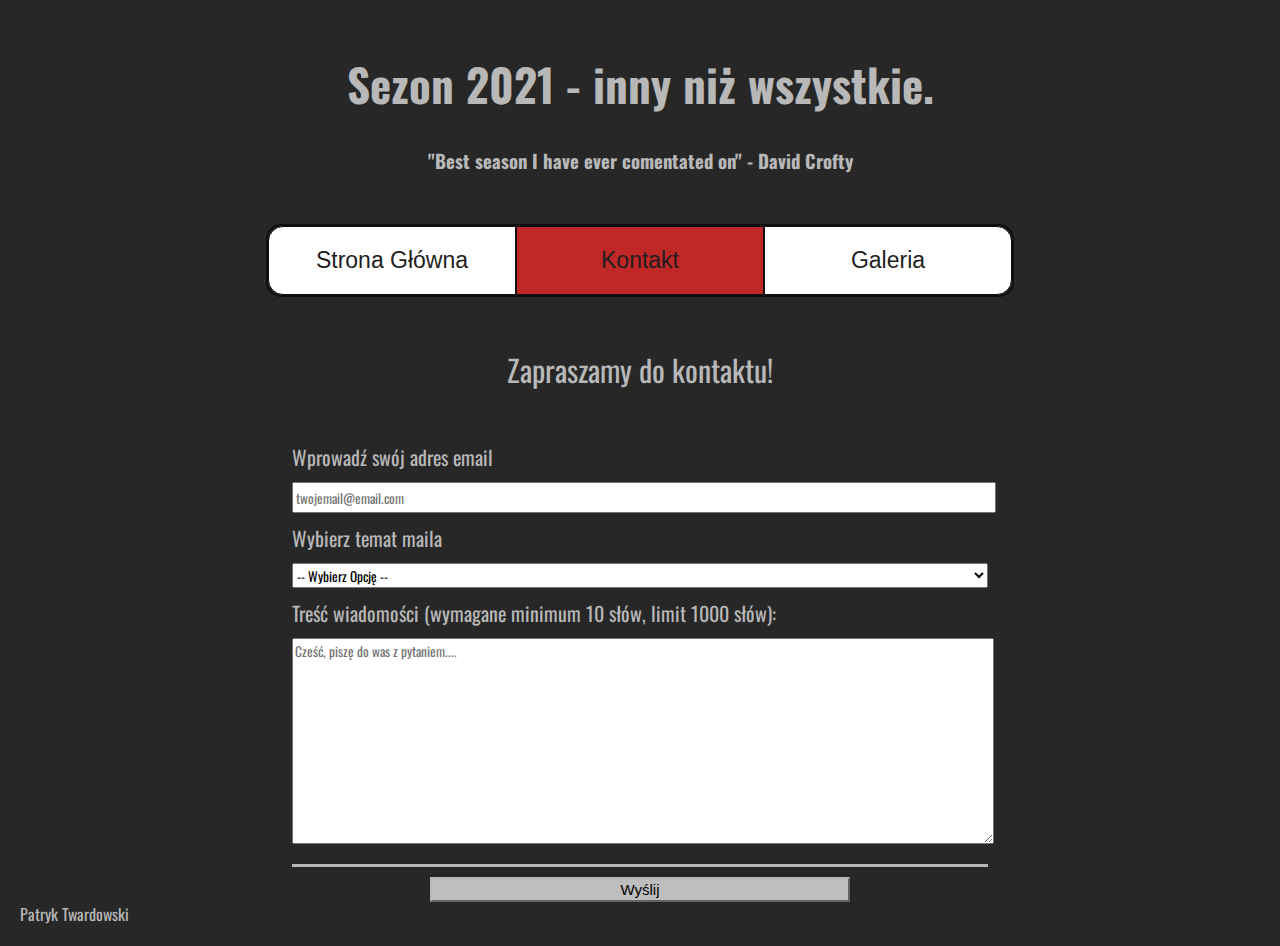
<file: kontakt.html>
<!DOCTYPE html>
<html lang="pl">
  <head>
    <meta charset="utf-8" />
    <meta name="viewport" content="width=device-width, initial-scale=1.0" />
    <link rel="preconnect" href="https://fonts.googleapis.com"/>
    <link rel="preconnect" href="https://fonts.gstatic.com" crossorigin/>
    <link href="https://fonts.googleapis.com/css2?family=Oswald:wght@200..700&display=swap" rel="stylesheet">
    <link
      rel="stylesheet"
      href="kontakt_style.css
    "
    />
    <title>Formula 1</title>
  </head>
  <body>
    <header class="header">
      <h1>Sezon 2021 - inny niż wszystkie.</h1>
      <h3>"Best season I have ever comentated on" - David Crofty</h3>
      <nav class="navigation">
        <a class="page_button page_button1" href="index.html" 
          >Strona Główna</a
        >
        <a
          class="page_button page_button_np"
          href="kontakt.html"
       
          >Kontakt</a
        >
        <a class="page_button page_button2" href="galeria.html" 
          >Galeria</a
        >
      </nav>
    </header>
    <p>Zapraszamy do kontaktu!</p>
    <form method="post">
      <fieldset>
        <label for="email">
          Wprowadź swój adres email
          <input id="email" name="email" type="email" placeholder="twojemail@email.com" required>
        </label>
        <label for="topic">
          Wybierz temat maila
          <select id="topic" name="topic" required>
            <option value="">-- Wybierz Opcję --</option>
            <option value="1">Chciałbym dowiedzieć się więcej</option>
            <option value="2">Chciałbym pisać na stronie</option>
            <option value="3">Mam zastrzeżenia co do treści</option>
          </select>
        </label>
        <label for="message"
          >Treść wiadomości (wymagane minimum 10 słów, limit 1000 słów): 
          <textarea
            id="message"
            name="message"
            rows="10"
            cols="30"
            placeholder="Cześć, piszę do was z pytaniem...."
            minlength="10"
            maxlength="1000"
          required></textarea>
      </fieldset>
      <div class="submit">
      <input type="submit" value="Wyślij" />
    </div>
    </form>
    <footer>Patryk Twardowski</footer>
  </body>
</html>
</file>
<file: kontakt_style.css>
body {
  box-sizing: border-box;
  background-color: rgb(39, 39, 39);
  color: rgb(184, 184, 184);
  margin: 0;
  padding: 20px;
  font-family: "Oswald", sans-serif;
}

.header {
  width: 100%;
  height: auto;
  text-align: center;
}

h1 {
  font-size: 45px;
}
.navigation {
  border: 2px solid rgb(15, 15, 15);
  padding: 0;
  margin: 50px auto 50px auto;
  display: flex;
  gap: 0px;
  width: 60%;
  border-radius: 15px 15px 15px 15px;
}

.page_button {
  background-color: white;
  border: 1px solid rgb(15, 15, 15);
  padding: 20px;
  width: 33%;
  text-decoration: none;
  color: rgb(31, 30, 30);
  font-size: 23px;
  font-family: "Franklin Gothic Medium", "Arial Narrow", Arial, sans-serif;
  border-radius: 15px 15px 15px 15px;
}
.page_button1 {
  border-radius: 15px 0 0 15px;
}

.page_button2 {
  border-radius: 0 15px 15px 0;
}
.page_button_np {
  background-color: rgb(192, 40, 40);
  border-radius: 0 0 0 0;
}

p {
  text-align: center;
  font-size: 30px;
}

form {
  width: 60vw;
  max-width: 700px;
  min-width: 400px;
  margin: 0 auto;
}

fieldset {
  border: none;
  padding: 10px 0;
  border-bottom: 3px solid rgb(184, 184, 184);
}

label {
  display: flex;
  flex-direction: column;
  margin: 10px 0;
  font-size: 20px;
  font-family: "Oswald", sans-serif;
}

input,
textarea,
select {
  display: flex;
  margin: 10px 0 0 0;
  width: 100%;
  min-height: 25px;
  font-family: "Oswald", sans-serif;
}

.submit {
  display: flex;
  flex: 1;
  justify-content: center;
  font-family: "Oswald", sans-serif;
}
input[type="submit"] {
  width: 60%;
  font-size: 15px;
  font-family: "Franklin Gothic Medium", "Arial Narrow", Arial, sans-serif;
  background-color: rgb(190, 190, 190);
  border-color: rgb(184, 184, 184);
  min-width: 300px;
}
</file>
